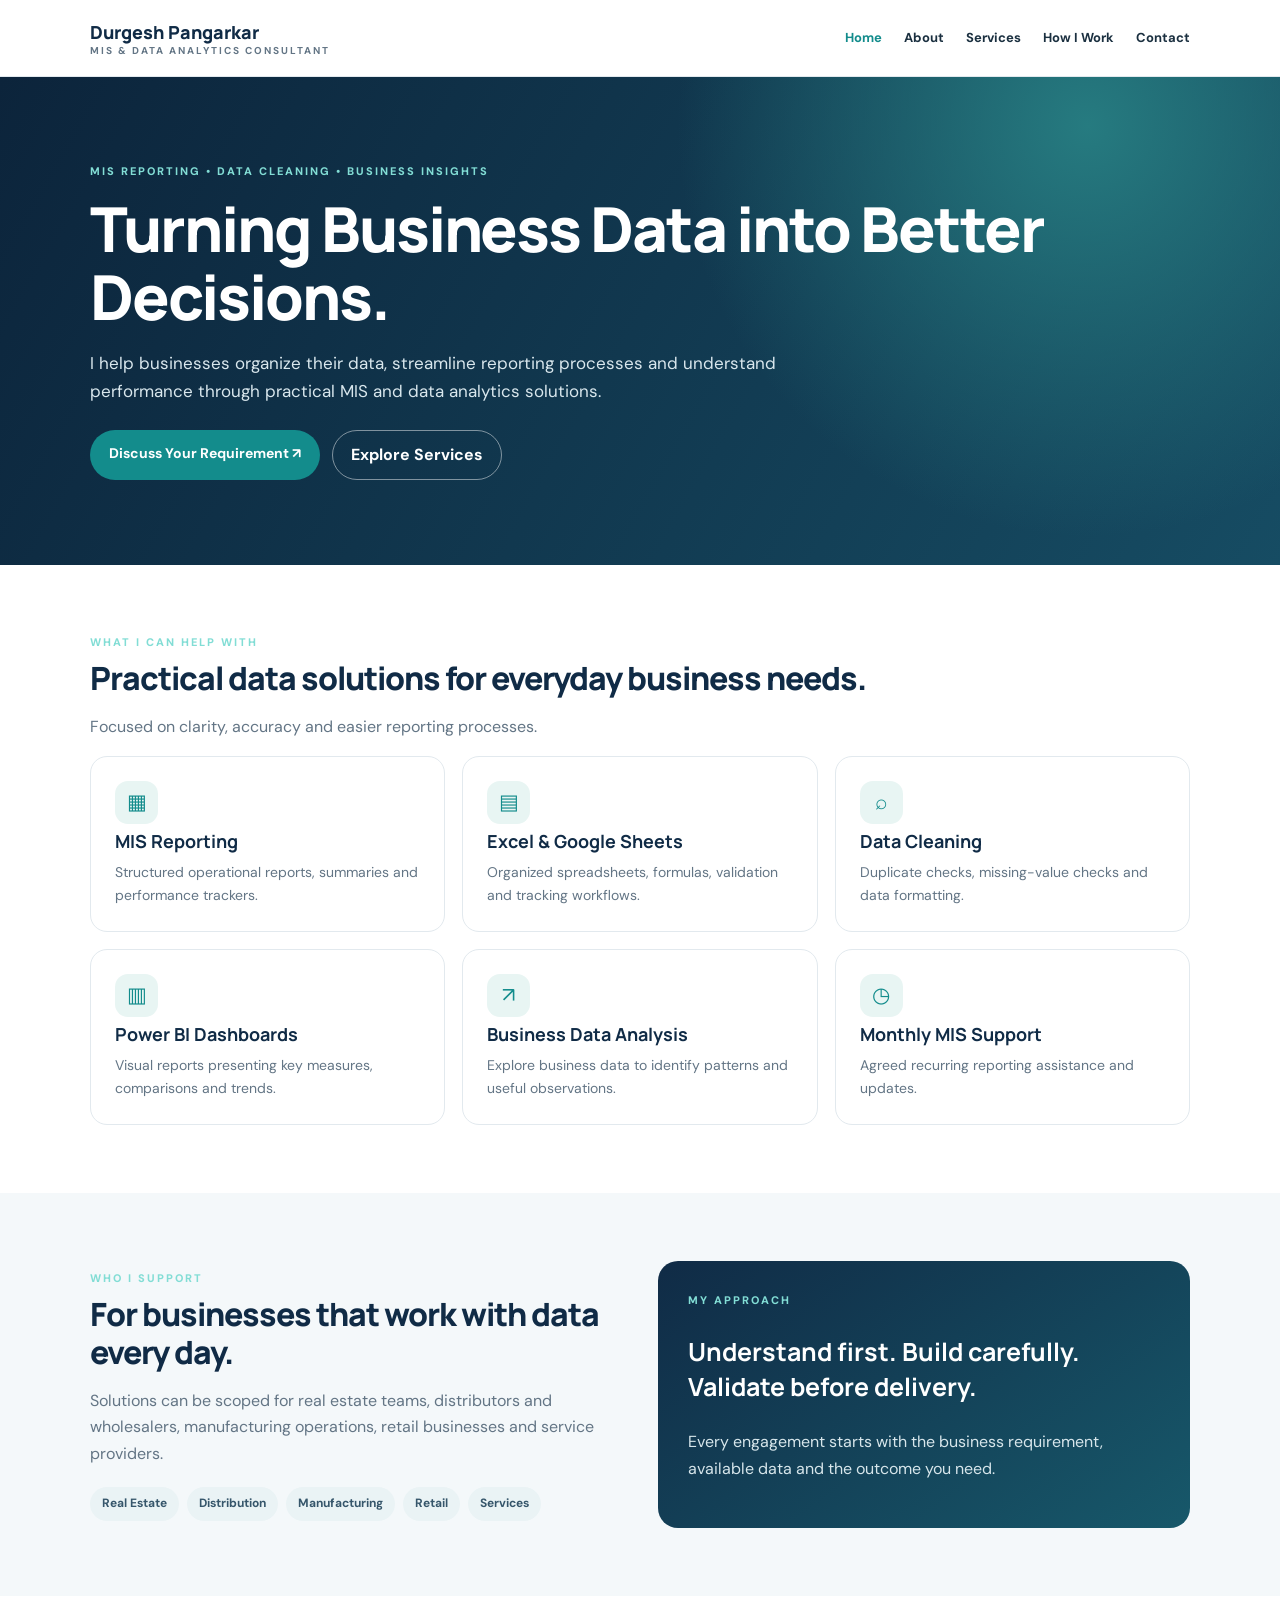
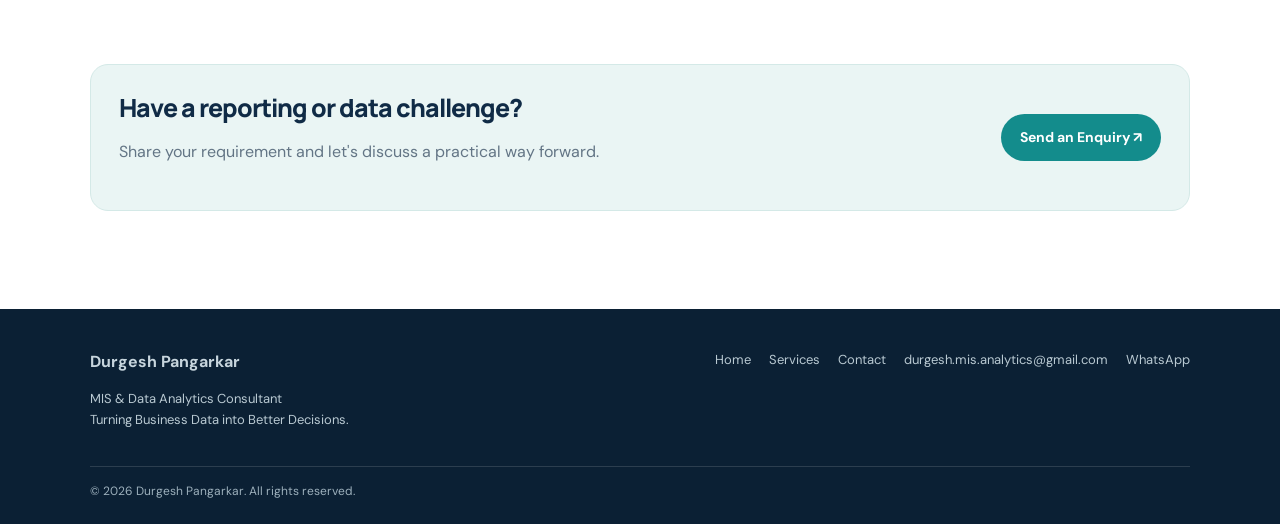
<file: index.html>
<!doctype html><html lang="en"><head><meta charset="utf-8"><meta name="viewport" content="width=device-width,initial-scale=1"><meta name="description" content="MIS reporting, Excel and Google Sheets solutions, data cleaning and Power BI dashboards by Durgesh Pangarkar."><title>Home | Durgesh Pangarkar</title><link rel="stylesheet" href="assets/style.css"><script src="config.js"></script><script defer src="assets/site.js"></script></head><body><header><div class="wrap nav"><a class="brand" href="index.html"><span data-name>Durgesh Pangarkar</span><small>MIS & DATA ANALYTICS CONSULTANT</small></a><nav><a class="active" href="index.html">Home</a><a class="" href="about.html">About</a><a class="" href="services.html">Services</a><a class="" href="process.html">How I Work</a><a class="" href="contact.html">Contact</a></nav></div></header><main><div class="hero"><div class="wrap"><div class="eyebrow">MIS REPORTING • DATA CLEANING • BUSINESS INSIGHTS</div><h1>Turning Business Data into Better Decisions.</h1><p>I help businesses organize their data, streamline reporting processes and understand performance through practical MIS and data analytics solutions.</p><div class="actions"><a class="btn" href="contact.html">Discuss Your Requirement ↗</a><a class="outline" href="services.html">Explore Services</a></div></div></div><section class="section"><div class="wrap"><div class="eyebrow">WHAT I CAN HELP WITH</div><h2>Practical data solutions for everyday business needs.</h2><p class="muted">Focused on clarity, accuracy and easier reporting processes.</p><div class="grid"><div class="card"><div class="ico">▦</div><h3>MIS Reporting</h3><p>Structured operational reports, summaries and performance trackers.</p></div><div class="card"><div class="ico">▤</div><h3>Excel & Google Sheets</h3><p>Organized spreadsheets, formulas, validation and tracking workflows.</p></div><div class="card"><div class="ico">⌕</div><h3>Data Cleaning</h3><p>Duplicate checks, missing-value checks and data formatting.</p></div><div class="card"><div class="ico">▥</div><h3>Power BI Dashboards</h3><p>Visual reports presenting key measures, comparisons and trends.</p></div><div class="card"><div class="ico">↗</div><h3>Business Data Analysis</h3><p>Explore business data to identify patterns and useful observations.</p></div><div class="card"><div class="ico">◷</div><h3>Monthly MIS Support</h3><p>Agreed recurring reporting assistance and updates.</p></div></div></div></section><section class="section soft"><div class="wrap split"><div><div class="eyebrow">WHO I SUPPORT</div><h2>For businesses that work with data every day.</h2><p class="muted">Solutions can be scoped for real estate teams, distributors and wholesalers, manufacturing operations, retail businesses and service providers.</p><div class="tags"><span class="tag">Real Estate</span><span class="tag">Distribution</span><span class="tag">Manufacturing</span><span class="tag">Retail</span><span class="tag">Services</span></div></div><div class="panel"><div class="eyebrow">MY APPROACH</div><h3>Understand first. Build carefully. Validate before delivery.</h3><p>Every engagement starts with the business requirement, available data and the outcome you need.</p></div></div></section><section class="section"><div class="wrap cta"><div><h2>Have a reporting or data challenge?</h2><p class="muted">Share your requirement and let's discuss a practical way forward.</p></div><a class="btn" href="contact.html">Send an Enquiry ↗</a></div></section></main><footer><div class="wrap"><div class="foot"><div><b data-name>Durgesh Pangarkar</b><p>MIS & Data Analytics Consultant<br>Turning Business Data into Better Decisions.</p></div><div class="footlinks"><a href="index.html">Home</a><a href="services.html">Services</a><a href="contact.html">Contact</a><a data-email href="#contact">Email</a><a data-wa href="#contact">WhatsApp</a></div></div><div class="small">© <span data-year></span> <span data-name>Durgesh Pangarkar</span>. All rights reserved.</div></div></footer></body></html>
</file>
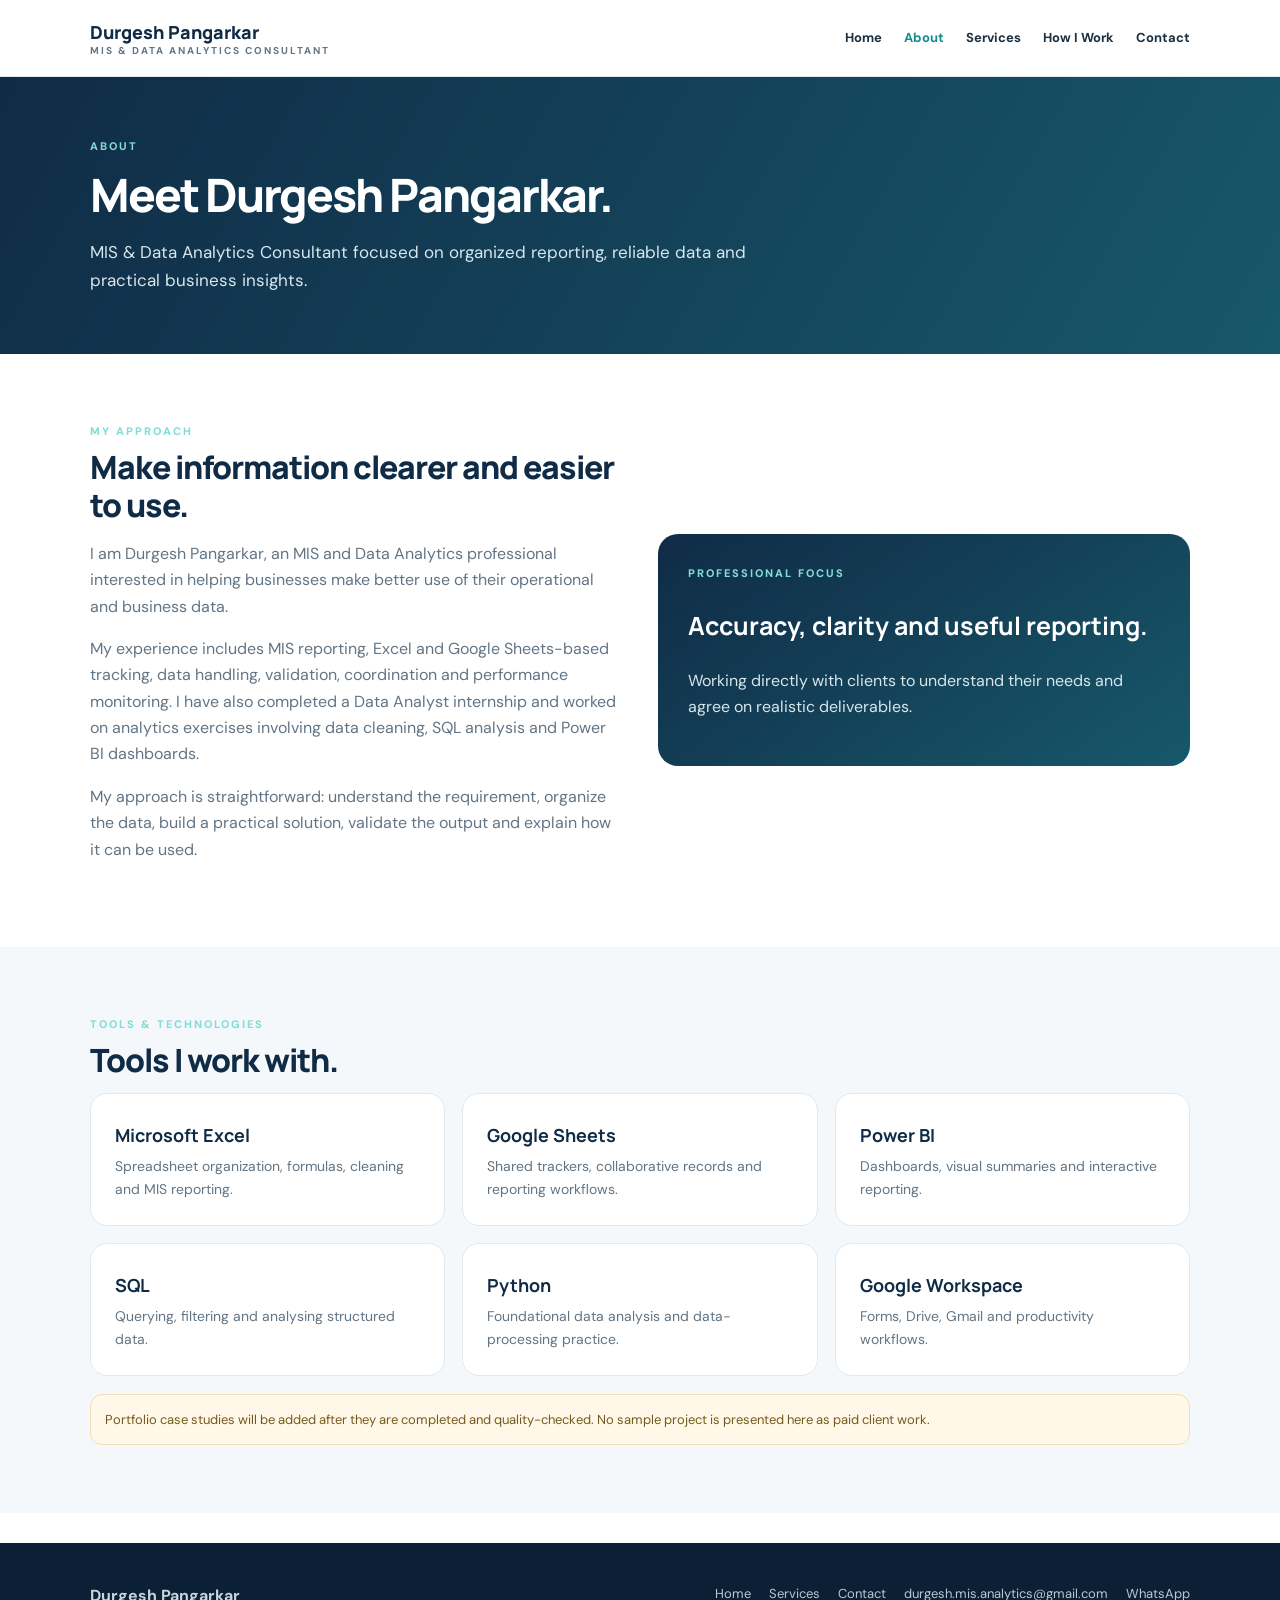
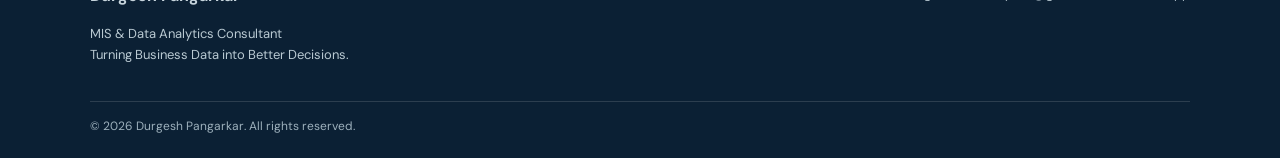
<file: about.html>
<!doctype html><html lang="en"><head><meta charset="utf-8"><meta name="viewport" content="width=device-width,initial-scale=1"><meta name="description" content="MIS reporting, Excel and Google Sheets solutions, data cleaning and Power BI dashboards by Durgesh Pangarkar."><title>About | Durgesh Pangarkar</title><link rel="stylesheet" href="assets/style.css"><script src="config.js"></script><script defer src="assets/site.js"></script></head><body><header><div class="wrap nav"><a class="brand" href="index.html"><span data-name>Durgesh Pangarkar</span><small>MIS & DATA ANALYTICS CONSULTANT</small></a><nav><a class="" href="index.html">Home</a><a class="active" href="about.html">About</a><a class="" href="services.html">Services</a><a class="" href="process.html">How I Work</a><a class="" href="contact.html">Contact</a></nav></div></header><main><section class="banner"><div class="wrap"><div class="eyebrow">ABOUT</div><h1>Meet <span data-name>Durgesh Pangarkar</span>.</h1><p>MIS & Data Analytics Consultant focused on organized reporting, reliable data and practical business insights.</p></div></section><section class="section"><div class="wrap split"><div><div class="eyebrow">MY APPROACH</div><h2>Make information clearer and easier to use.</h2><p class="muted">I am Durgesh Pangarkar, an MIS and Data Analytics professional interested in helping businesses make better use of their operational and business data.</p><p class="muted">My experience includes MIS reporting, Excel and Google Sheets-based tracking, data handling, validation, coordination and performance monitoring. I have also completed a Data Analyst internship and worked on analytics exercises involving data cleaning, SQL analysis and Power BI dashboards.</p><p class="muted">My approach is straightforward: understand the requirement, organize the data, build a practical solution, validate the output and explain how it can be used.</p></div><div class="panel"><div class="eyebrow">PROFESSIONAL FOCUS</div><h3>Accuracy, clarity and useful reporting.</h3><p>Working directly with clients to understand their needs and agree on realistic deliverables.</p></div></div></section><section class="section soft"><div class="wrap"><div class="eyebrow">TOOLS & TECHNOLOGIES</div><h2>Tools I work with.</h2><div class="grid"><div class="card"><h3>Microsoft Excel</h3><p>Spreadsheet organization, formulas, cleaning and MIS reporting.</p></div><div class="card"><h3>Google Sheets</h3><p>Shared trackers, collaborative records and reporting workflows.</p></div><div class="card"><h3>Power BI</h3><p>Dashboards, visual summaries and interactive reporting.</p></div><div class="card"><h3>SQL</h3><p>Querying, filtering and analysing structured data.</p></div><div class="card"><h3>Python</h3><p>Foundational data analysis and data-processing practice.</p></div><div class="card"><h3>Google Workspace</h3><p>Forms, Drive, Gmail and productivity workflows.</p></div></div><div class="notice">Portfolio case studies will be added after they are completed and quality-checked. No sample project is presented here as paid client work.</div></div></section></main><footer><div class="wrap"><div class="foot"><div><b data-name>Durgesh Pangarkar</b><p>MIS & Data Analytics Consultant<br>Turning Business Data into Better Decisions.</p></div><div class="footlinks"><a href="index.html">Home</a><a href="services.html">Services</a><a href="contact.html">Contact</a><a data-email href="#contact">Email</a><a data-wa href="#contact">WhatsApp</a></div></div><div class="small">© <span data-year></span> <span data-name>Durgesh Pangarkar</span>. All rights reserved.</div></div></footer></body></html>
</file>
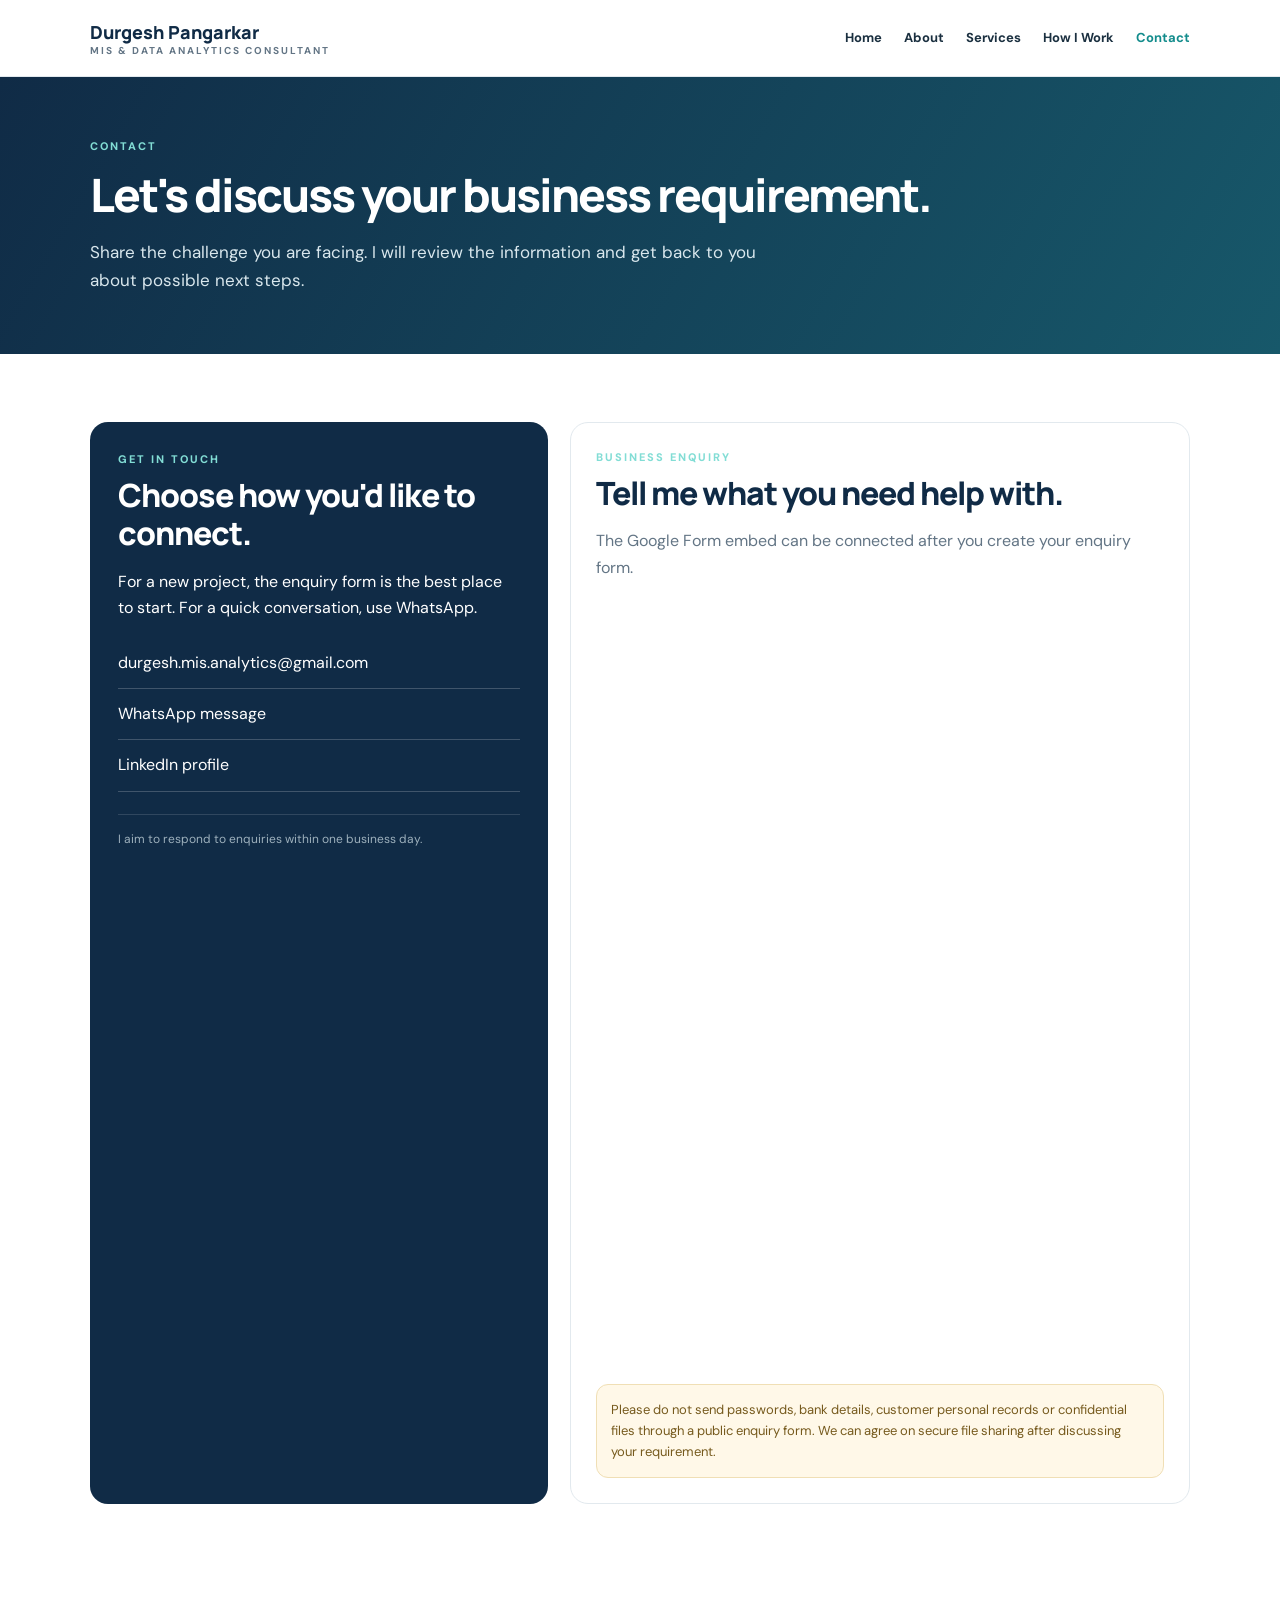
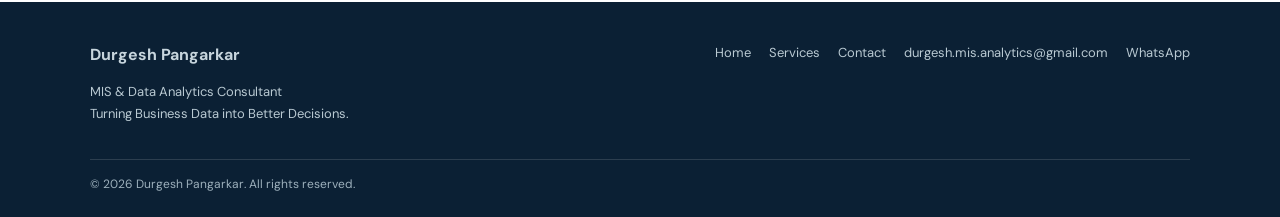
<file: contact.html>
<!doctype html><html lang="en"><head><meta charset="utf-8"><meta name="viewport" content="width=device-width,initial-scale=1"><meta name="description" content="MIS reporting, Excel and Google Sheets solutions, data cleaning and Power BI dashboards by Durgesh Pangarkar."><title>Contact | Durgesh Pangarkar</title><link rel="stylesheet" href="assets/style.css"><script src="config.js"></script><script defer src="assets/site.js"></script></head><body><header><div class="wrap nav"><a class="brand" href="index.html"><span data-name>Durgesh Pangarkar</span><small>MIS & DATA ANALYTICS CONSULTANT</small></a><nav><a class="" href="index.html">Home</a><a class="" href="about.html">About</a><a class="" href="services.html">Services</a><a class="" href="process.html">How I Work</a><a class="active" href="contact.html">Contact</a></nav></div></header><main><section class="banner"><div class="wrap"><div class="eyebrow">CONTACT</div><h1>Let's discuss your business requirement.</h1><p>Share the challenge you are facing. I will review the information and get back to you about possible next steps.</p></div></section><section class="section"><div class="wrap contact"><div class="dark"><div class="eyebrow">GET IN TOUCH</div><h2 style="color:white">Choose how you'd like to connect.</h2><p>For a new project, the enquiry form is the best place to start. For a quick conversation, use WhatsApp.</p><a data-email href="#contact">Add your business email in config.js</a><a data-wa href="#contact">WhatsApp message</a><a data-linkedin href="https://www.linkedin.com/">LinkedIn profile</a><p class="small">I aim to respond to enquiries within one business day.</p></div><div class="formbox" id="contact"><div class="eyebrow">BUSINESS ENQUIRY</div><h2>Tell me what you need help with.</h2><p class="muted">The Google Form embed can be connected after you create your enquiry form.</p><div id="formplaceholder" class="notice"><b>Enquiry form setup pending</b><p>After creating your Google Form, paste its embed URL into <code>googleFormEmbedUrl</code> in config.js.</p><a class="btn" data-email href="#contact">Send an email instead</a></div><iframe id="formframe" title="Business enquiry form" style="width:100%;height:760px;border:0" hidden loading="lazy"></iframe><div class="notice">Please do not send passwords, bank details, customer personal records or confidential files through a public enquiry form. We can agree on secure file sharing after discussing your requirement.</div></div></div></section></main><footer><div class="wrap"><div class="foot"><div><b data-name>Durgesh Pangarkar</b><p>MIS & Data Analytics Consultant<br>Turning Business Data into Better Decisions.</p></div><div class="footlinks"><a href="index.html">Home</a><a href="services.html">Services</a><a href="contact.html">Contact</a><a data-email href="#contact">Email</a><a data-wa href="#contact">WhatsApp</a></div></div><div class="small">© <span data-year></span> <span data-name>Durgesh Pangarkar</span>. All rights reserved.</div></div></footer></body></html>
</file>
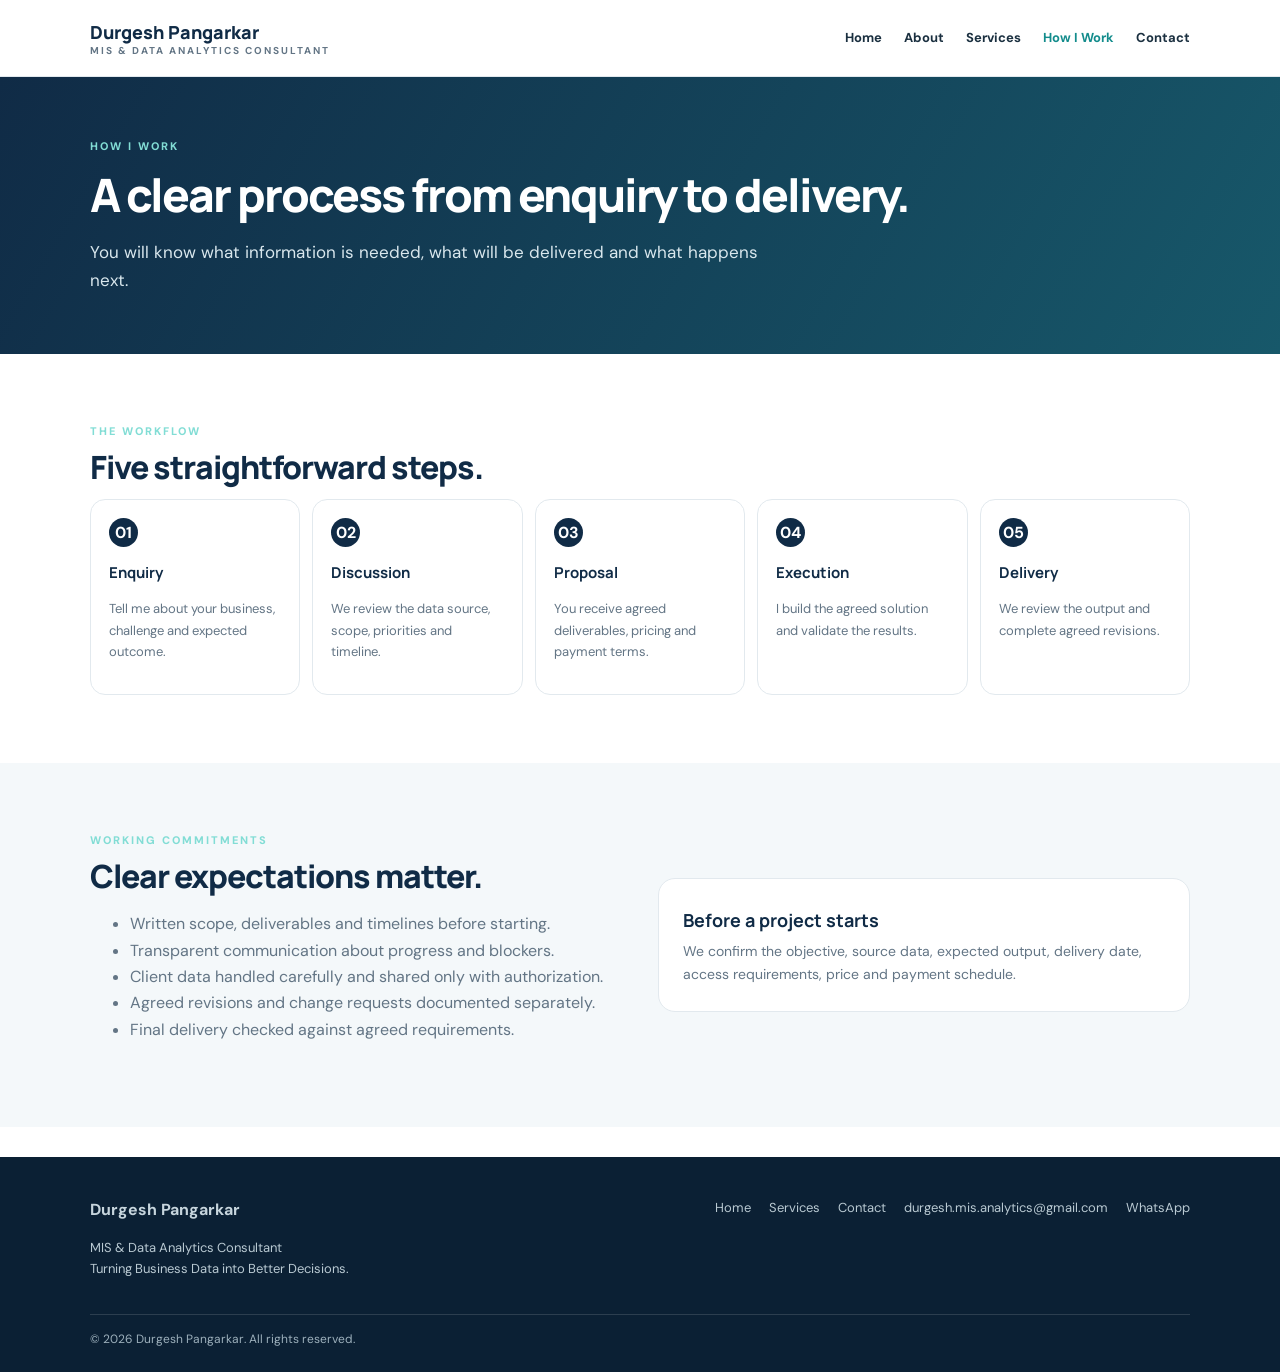
<file: process.html>
<!doctype html><html lang="en"><head><meta charset="utf-8"><meta name="viewport" content="width=device-width,initial-scale=1"><meta name="description" content="MIS reporting, Excel and Google Sheets solutions, data cleaning and Power BI dashboards by Durgesh Pangarkar."><title>How I Work | Durgesh Pangarkar</title><link rel="stylesheet" href="assets/style.css"><script src="config.js"></script><script defer src="assets/site.js"></script></head><body><header><div class="wrap nav"><a class="brand" href="index.html"><span data-name>Durgesh Pangarkar</span><small>MIS & DATA ANALYTICS CONSULTANT</small></a><nav><a class="" href="index.html">Home</a><a class="" href="about.html">About</a><a class="" href="services.html">Services</a><a class="active" href="process.html">How I Work</a><a class="" href="contact.html">Contact</a></nav></div></header><main><section class="banner"><div class="wrap"><div class="eyebrow">HOW I WORK</div><h1>A clear process from enquiry to delivery.</h1><p>You will know what information is needed, what will be delivered and what happens next.</p></div></section><section class="section"><div class="wrap"><div class="eyebrow">THE WORKFLOW</div><h2>Five straightforward steps.</h2><div class="steps"><div class="step"><b>01</b><h3>Enquiry</h3><p>Tell me about your business, challenge and expected outcome.</p></div><div class="step"><b>02</b><h3>Discussion</h3><p>We review the data source, scope, priorities and timeline.</p></div><div class="step"><b>03</b><h3>Proposal</h3><p>You receive agreed deliverables, pricing and payment terms.</p></div><div class="step"><b>04</b><h3>Execution</h3><p>I build the agreed solution and validate the results.</p></div><div class="step"><b>05</b><h3>Delivery</h3><p>We review the output and complete agreed revisions.</p></div></div></div></section><section class="section soft"><div class="wrap split"><div><div class="eyebrow">WORKING COMMITMENTS</div><h2>Clear expectations matter.</h2><ul class="muted"><li>Written scope, deliverables and timelines before starting.</li><li>Transparent communication about progress and blockers.</li><li>Client data handled carefully and shared only with authorization.</li><li>Agreed revisions and change requests documented separately.</li><li>Final delivery checked against agreed requirements.</li></ul></div><div class="card"><h3>Before a project starts</h3><p class="muted">We confirm the objective, source data, expected output, delivery date, access requirements, price and payment schedule.</p></div></div></section></main><footer><div class="wrap"><div class="foot"><div><b data-name>Durgesh Pangarkar</b><p>MIS & Data Analytics Consultant<br>Turning Business Data into Better Decisions.</p></div><div class="footlinks"><a href="index.html">Home</a><a href="services.html">Services</a><a href="contact.html">Contact</a><a data-email href="#contact">Email</a><a data-wa href="#contact">WhatsApp</a></div></div><div class="small">© <span data-year></span> <span data-name>Durgesh Pangarkar</span>. All rights reserved.</div></div></footer></body></html>
</file>
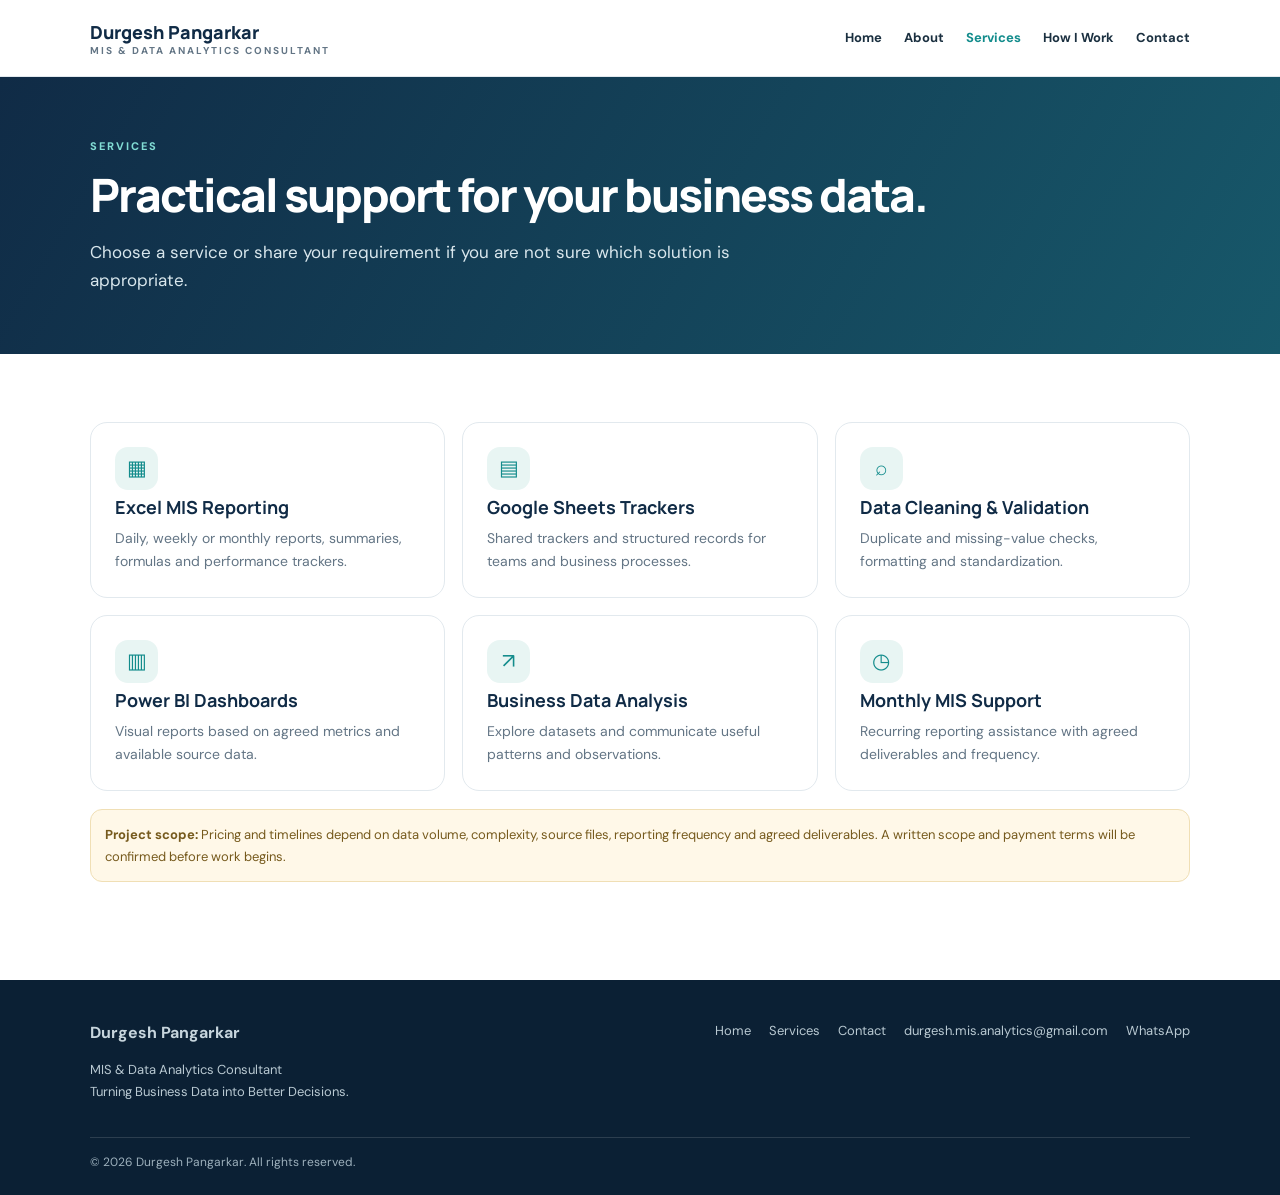
<file: services.html>
<!doctype html><html lang="en"><head><meta charset="utf-8"><meta name="viewport" content="width=device-width,initial-scale=1"><meta name="description" content="MIS reporting, Excel and Google Sheets solutions, data cleaning and Power BI dashboards by Durgesh Pangarkar."><title>Services | Durgesh Pangarkar</title><link rel="stylesheet" href="assets/style.css"><script src="config.js"></script><script defer src="assets/site.js"></script></head><body><header><div class="wrap nav"><a class="brand" href="index.html"><span data-name>Durgesh Pangarkar</span><small>MIS & DATA ANALYTICS CONSULTANT</small></a><nav><a class="" href="index.html">Home</a><a class="" href="about.html">About</a><a class="active" href="services.html">Services</a><a class="" href="process.html">How I Work</a><a class="" href="contact.html">Contact</a></nav></div></header><main><section class="banner"><div class="wrap"><div class="eyebrow">SERVICES</div><h1>Practical support for your business data.</h1><p>Choose a service or share your requirement if you are not sure which solution is appropriate.</p></div></section><section class="section"><div class="wrap"><div class="grid"><div class="card"><div class="ico">▦</div><h3>Excel MIS Reporting</h3><p>Daily, weekly or monthly reports, summaries, formulas and performance trackers.</p></div><div class="card"><div class="ico">▤</div><h3>Google Sheets Trackers</h3><p>Shared trackers and structured records for teams and business processes.</p></div><div class="card"><div class="ico">⌕</div><h3>Data Cleaning & Validation</h3><p>Duplicate and missing-value checks, formatting and standardization.</p></div><div class="card"><div class="ico">▥</div><h3>Power BI Dashboards</h3><p>Visual reports based on agreed metrics and available source data.</p></div><div class="card"><div class="ico">↗</div><h3>Business Data Analysis</h3><p>Explore datasets and communicate useful patterns and observations.</p></div><div class="card"><div class="ico">◷</div><h3>Monthly MIS Support</h3><p>Recurring reporting assistance with agreed deliverables and frequency.</p></div></div><div class="notice"><b>Project scope:</b> Pricing and timelines depend on data volume, complexity, source files, reporting frequency and agreed deliverables. A written scope and payment terms will be confirmed before work begins.</div></div></section></main><footer><div class="wrap"><div class="foot"><div><b data-name>Durgesh Pangarkar</b><p>MIS & Data Analytics Consultant<br>Turning Business Data into Better Decisions.</p></div><div class="footlinks"><a href="index.html">Home</a><a href="services.html">Services</a><a href="contact.html">Contact</a><a data-email href="#contact">Email</a><a data-wa href="#contact">WhatsApp</a></div></div><div class="small">© <span data-year></span> <span data-name>Durgesh Pangarkar</span>. All rights reserved.</div></div></footer></body></html>
</file>
<file: assets/style.css>
@import url('https://fonts.googleapis.com/css2?family=DM+Sans:wght@400;500;600;700&family=Manrope:wght@500;600;700;800&display=swap');
:root{--navy:#102b46;--teal:#138c8c;--ink:#1b3040;--muted:#637585;--line:#e2e9ee;--pale:#f4f8fa}*{box-sizing:border-box}body{margin:0;font:16px 'DM Sans',Arial,sans-serif;color:var(--ink);line-height:1.65}a{text-decoration:none;color:inherit}.wrap{width:min(1100px,calc(100% - 36px));margin:auto}header{position:sticky;top:0;background:#fff;border-bottom:1px solid var(--line);z-index:5}.nav{height:76px;display:flex;align-items:center;justify-content:space-between}.brand{font:800 18px Manrope;color:var(--navy)}.brand small{display:block;font:700 10px 'DM Sans';letter-spacing:2px;color:var(--muted)}nav{display:flex;gap:22px;font-size:13px;font-weight:700}nav a:hover,.active{color:var(--teal)}.btn{display:inline-block;background:var(--teal);color:white;padding:12px 19px;border-radius:30px;font-weight:700;font-size:14px}.hero{background:radial-gradient(circle at 85% 10%,#267b80,transparent 35%),linear-gradient(120deg,#0c243b,#164c63);color:white;padding:85px 0}.eyebrow{font-size:11px;letter-spacing:2px;font-weight:800;color:#82ddd5}.hero h1,.banner h1{font:800 clamp(38px,5vw,62px)/1.1 Manrope;letter-spacing:-2px;margin:15px 0}.hero p,.banner p{max-width:700px;color:#d9e7ed;font-size:17px}.actions{display:flex;gap:12px;flex-wrap:wrap;margin-top:25px}.outline{border:1px solid #ffffff77;border-radius:30px;padding:11px 18px;font-weight:700}.banner{background:linear-gradient(120deg,#102b46,#17586a);color:white;padding:60px 0}.banner h1{font-size:46px}.banner p{margin-bottom:0}.section{padding:68px 0}.soft{background:var(--pale)}h2{font:800 32px/1.2 Manrope;color:var(--navy);letter-spacing:-1px;margin:8px 0 13px}.muted{color:var(--muted)}.grid{display:grid;grid-template-columns:repeat(3,1fr);gap:17px}.card{border:1px solid var(--line);border-radius:17px;padding:24px;background:#fff}.card h3{font:700 18px Manrope;color:var(--navy);margin:5px 0 8px}.card p{font-size:14px;color:var(--muted);margin:0}.ico{width:43px;height:43px;border-radius:13px;background:#e8f5f3;color:var(--teal);display:grid;place-items:center;font-size:21px}.split{display:grid;grid-template-columns:1fr 1fr;gap:35px;align-items:center}.panel{background:linear-gradient(145deg,#102b46,#17586a);color:white;border-radius:20px;padding:30px}.panel h3{font:700 25px Manrope}.panel p{color:#d7e6eb}.tags{display:flex;gap:8px;flex-wrap:wrap;margin-top:20px}.tag{background:#eaf3f5;padding:7px 12px;border-radius:30px;font-size:12px;font-weight:700;color:#36566b}.steps{display:grid;grid-template-columns:repeat(5,1fr);gap:12px}.step{border:1px solid var(--line);padding:18px;border-radius:15px}.step b{display:grid;place-items:center;background:var(--navy);color:#fff;border-radius:50%;width:29px;height:29px}.step h3{font:700 15px Manrope;color:var(--navy)}.step p{font-size:13px;color:var(--muted)}.cta{background:#eaf5f4;border:1px solid #d4e9e7;padding:28px;border-radius:18px;display:flex;align-items:center;justify-content:space-between;gap:20px}.cta h2{font-size:25px;margin:0}.contact{display:grid;grid-template-columns:.85fr 1.15fr;gap:22px}.dark{background:var(--navy);color:#fff;padding:28px;border-radius:18px}.dark a{display:block;padding:12px 0;border-bottom:1px solid #ffffff33}.formbox{border:1px solid var(--line);border-radius:18px;padding:25px}.notice{background:#fff8e8;border:1px solid #f0dfb5;padding:14px;border-radius:12px;font-size:13px;color:#765a1d;margin-top:18px}footer{background:#0b2034;color:#c7d5dd;padding:40px 0 22px;margin-top:30px}footer p,footer a{font-size:13px;color:#b9c9d2}.foot{display:flex;justify-content:space-between;gap:20px}.footlinks{display:flex;gap:18px;flex-wrap:wrap}.small{font-size:12px;color:#9db0bc;margin-top:22px;border-top:1px solid #ffffff22;padding-top:15px}
@media(max-width:760px){.nav{height:auto;min-height:70px;align-items:flex-start;padding:16px 0;gap:12px;flex-direction:column}nav{gap:14px;flex-wrap:wrap}.grid{grid-template-columns:1fr 1fr}.split,.contact{grid-template-columns:1fr}.steps{grid-template-columns:1fr 1fr}.cta,.foot{align-items:flex-start;flex-direction:column}}@media(max-width:480px){.grid,.steps{grid-template-columns:1fr}.hero{padding:60px 0}.banner h1{font-size:38px}}
</file>
